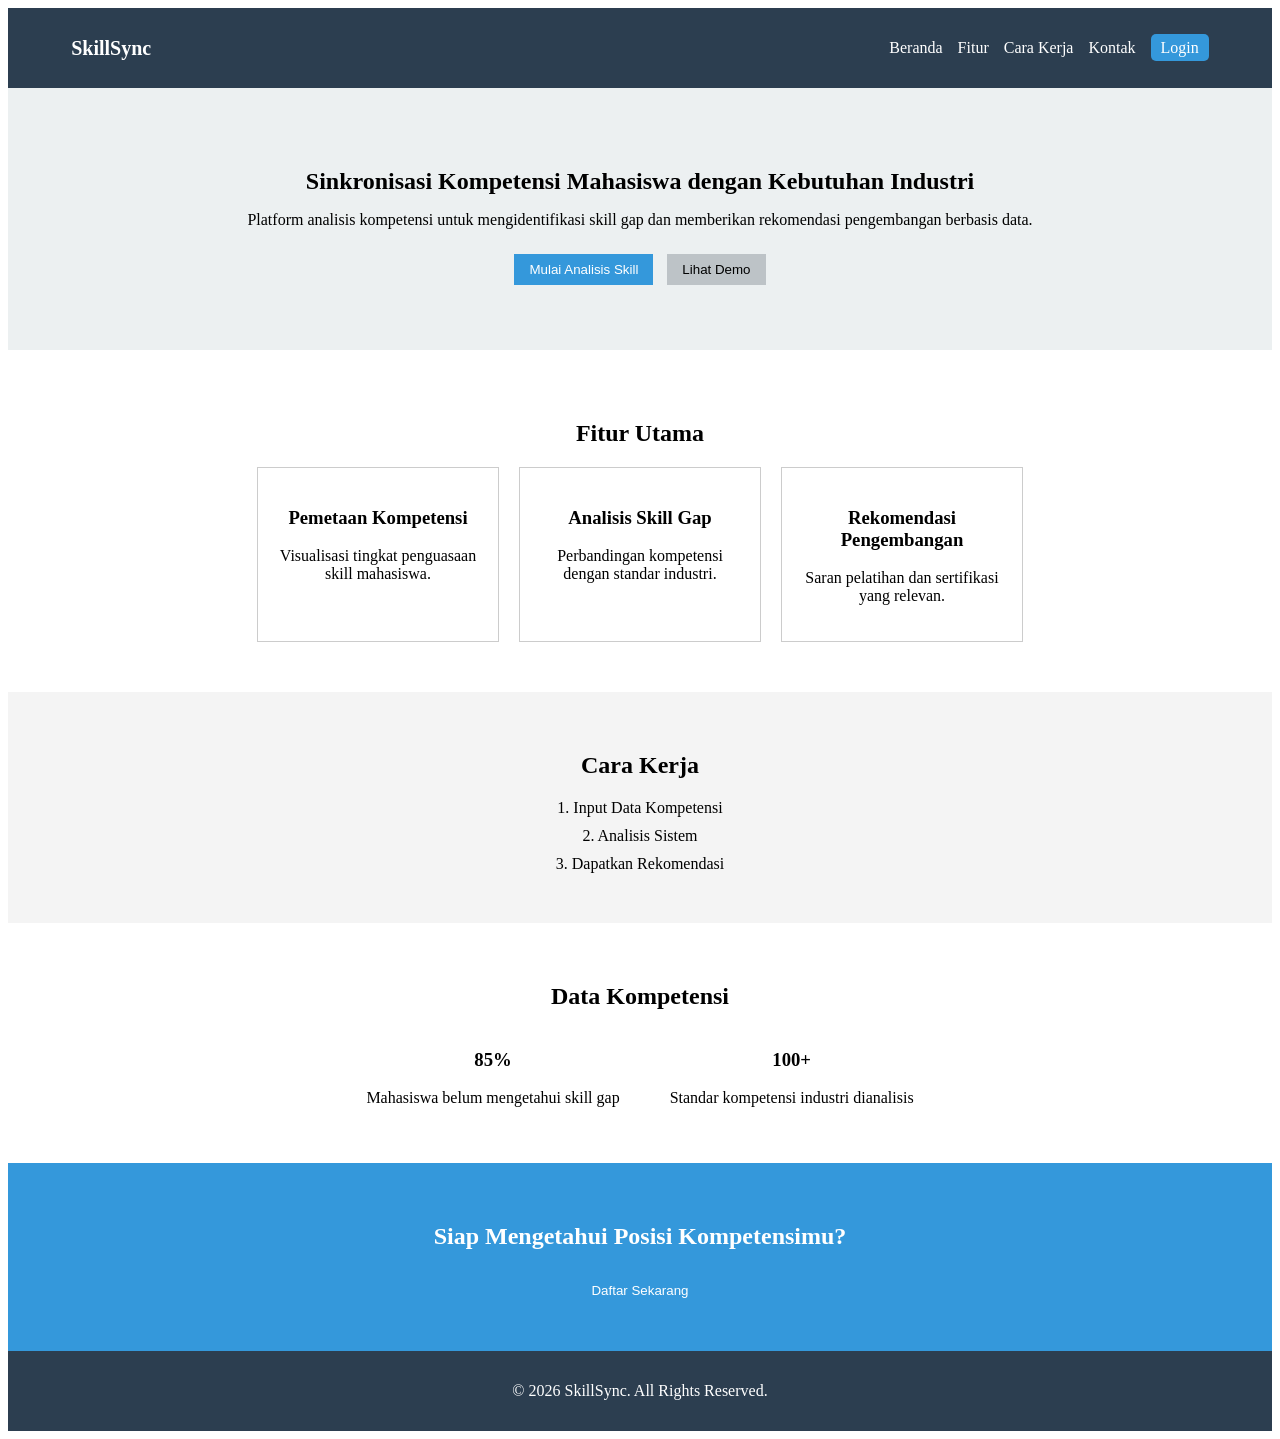
<file: index.html>
<!DOCTYPE html>
<html lang="id">
<head>
    <meta charset="UTF-8">
    <meta name="viewport" content="width=device-width, initial-scale=1.0">
    <title>SkillSync - Sinkronisasi Kompetensi</title>

    <!-- Link CSS -->
    <link rel="stylesheet" href="style.css">
</head>
<body>

    <!-- Navbar -->
    <header class="header">
        <nav class="navbar">
            <div class="logo">SkillSync</div>
            <ul class="nav-links">
                <li><a href="#beranda">Beranda</a></li>
                <li><a href="#fitur">Fitur</a></li>
                <li><a href="#cara-kerja">Cara Kerja</a></li>
                <li><a href="#kontak">Kontak</a></li>
                <li><a href="login.php" class="btn-login">Login</a></li>
            </ul>
        </nav>
    </header>

    <!-- Hero Section -->
    <section id="beranda" class="hero">
        <div class="container">
            <h1 class="hero-title">
                Sinkronisasi Kompetensi Mahasiswa dengan Kebutuhan Industri
            </h1>
            <p class="hero-subtitle">
                Platform analisis kompetensi untuk mengidentifikasi skill gap
                dan memberikan rekomendasi pengembangan berbasis data.
            </p>
            <div class="hero-buttons">
                <button class="btn-primary">Mulai Analisis Skill</button>
                <button class="btn-secondary">Lihat Demo</button>
            </div>
        </div>
    </section>

    <!-- Fitur -->
    <section id="fitur" class="features">
        <div class="container">
            <h2>Fitur Utama</h2>
            <div class="feature-cards">

                <div class="card">
                    <h3>Pemetaan Kompetensi</h3>
                    <p>Visualisasi tingkat penguasaan skill mahasiswa.</p>
                </div>

                <div class="card">
                    <h3>Analisis Skill Gap</h3>
                    <p>Perbandingan kompetensi dengan standar industri.</p>
                </div>

                <div class="card">
                    <h3>Rekomendasi Pengembangan</h3>
                    <p>Saran pelatihan dan sertifikasi yang relevan.</p>
                </div>

            </div>
        </div>
    </section>

    <!-- Cara Kerja -->
    <section id="cara-kerja" class="how-it-works">
        <div class="container">
            <h2>Cara Kerja</h2>
            <div class="steps">
                <div class="step">1. Input Data Kompetensi</div>
                <div class="step">2. Analisis Sistem</div>
                <div class="step">3. Dapatkan Rekomendasi</div>
            </div>
        </div>
    </section>

    <!-- Statistik -->
    <section class="statistics">
        <div class="container">
            <h2>Data Kompetensi</h2>
            <div class="stats">
                <div class="stat">
                    <h3 id="counter1">85%</h3>
                    <p>Mahasiswa belum mengetahui skill gap</p>
                </div>
                <div class="stat">
                    <h3 id="counter2">100+</h3>
                    <p>Standar kompetensi industri dianalisis</p>
                </div>
            </div>
        </div>
    </section>

    <!-- CTA -->
    <section class="cta">
        <h2>Siap Mengetahui Posisi Kompetensimu?</h2>
        <button class="btn-primary">Daftar Sekarang</button>
    </section>

    <!-- Footer -->
    <footer id="kontak" class="footer">
        <p>&copy; 2026 SkillSync. All Rights Reserved.</p>
    </footer>

    <!-- Link JavaScript -->
    <script src="script.js"></script>
</body>
</html>
</file>
<file: style.css>
<<<<<<< HEAD
/* Reset sederhana */
* {
    margin: 0;
    padding: 0;
    box-sizing: border-box;
    font-family: Arial, sans-serif;
}

/* Navbar */
.header {
    background-color: #2c3e50;
    padding: 15px 0;
}

.navbar {
    width: 90%;
    margin: auto;
    display: flex;
    justify-content: space-between;
    align-items: center;
}

.logo {
    color: white;
    font-size: 20px;
    font-weight: bold;
}

.nav-links {
    list-style: none;
    display: flex;
    gap: 15px;
}

.nav-links a {
    text-decoration: none;
    color: white;
}

.btn-login {
    background-color: #3498db;
    padding: 5px 10px;
    border-radius: 5px;
}

/* Hero */
.hero {
    text-align: center;
    padding: 60px 20px;
    background-color: #ecf0f1;
}

.hero-title {
    margin-bottom: 15px;
}

.hero-subtitle {
    margin-bottom: 20px;
}

.btn-primary,
.btn-secondary {
    padding: 8px 15px;
    border: none;
    cursor: pointer;
    margin: 5px;
}

.btn-primary {
    background-color: #3498db;
    color: white;
}

.btn-secondary {
    background-color: #bdc3c7;
}

/* Fitur */
.features {
    padding: 50px 20px;
    text-align: center;
}

.feature-cards {
    display: flex;
    justify-content: center;
    gap: 20px;
    margin-top: 20px;
}

.card {
    border: 1px solid #ccc;
    padding: 20px;
    width: 200px;
}

/* Cara Kerja */
.how-it-works {
    background-color: #f4f4f4;
    padding: 40px 20px;
    text-align: center;
}

.steps {
    margin-top: 15px;
}

.step {
    margin: 10px 0;
}

/* Statistik */
.statistics {
    padding: 40px 20px;
    text-align: center;
}

.stats {
    display: flex;
    justify-content: center;
    gap: 50px;
    margin-top: 20px;
}

/* CTA */
.cta {
    background-color: #3498db;
    color: white;
    text-align: center;
    padding: 40px 20px;
}

/* Footer */
.footer {
    text-align: center;
    padding: 15px;
    background-color: #2c3e50;
    color: white;
=======
/* Reset sederhana */
* {
    margin: 0;
    padding: 0;
    box-sizing: border-box;
    font-family: Arial, sans-serif;
}

/* Navbar */
.header {
    background-color: #2c3e50;
    padding: 15px 0;
}

.navbar {
    width: 90%;
    margin: auto;
    display: flex;
    justify-content: space-between;
    align-items: center;
}

.logo {
    color: white;
    font-size: 20px;
    font-weight: bold;
}

.nav-links {
    list-style: none;
    display: flex;
    gap: 15px;
}

.nav-links a {
    text-decoration: none;
    color: white;
}

.btn-login {
    background-color: #3498db;
    padding: 5px 10px;
    border-radius: 5px;
}

/* Hero */
.hero {
    text-align: center;
    padding: 60px 20px;
    background-color: #ecf0f1;
}

.hero-title {
    margin-bottom: 15px;
}

.hero-subtitle {
    margin-bottom: 20px;
}

.btn-primary,
.btn-secondary {
    padding: 8px 15px;
    border: none;
    cursor: pointer;
    margin: 5px;
}

.btn-primary {
    background-color: #3498db;
    color: white;
}

.btn-secondary {
    background-color: #bdc3c7;
}

/* Fitur */
.features {
    padding: 50px 20px;
    text-align: center;
}

.feature-cards {
    display: flex;
    justify-content: center;
    gap: 20px;
    margin-top: 20px;
}

.card {
    border: 1px solid #ccc;
    padding: 20px;
    width: 200px;
}

/* Cara Kerja */
.how-it-works {
    background-color: #f4f4f4;
    padding: 40px 20px;
    text-align: center;
}

.steps {
    margin-top: 15px;
}

.step {
    margin: 10px 0;
}

/* Statistik */
.statistics {
    padding: 40px 20px;
    text-align: center;
}

.stats {
    display: flex;
    justify-content: center;
    gap: 50px;
    margin-top: 20px;
}

/* CTA */
.cta {
    background-color: #3498db;
    color: white;
    text-align: center;
    padding: 40px 20px;
}

/* Footer */
.footer {
    text-align: center;
    padding: 15px;
    background-color: #2c3e50;
    color: white;
>>>>>>> 65be709236556ca8271dd02b566182cee182f8c4
}
</file>
